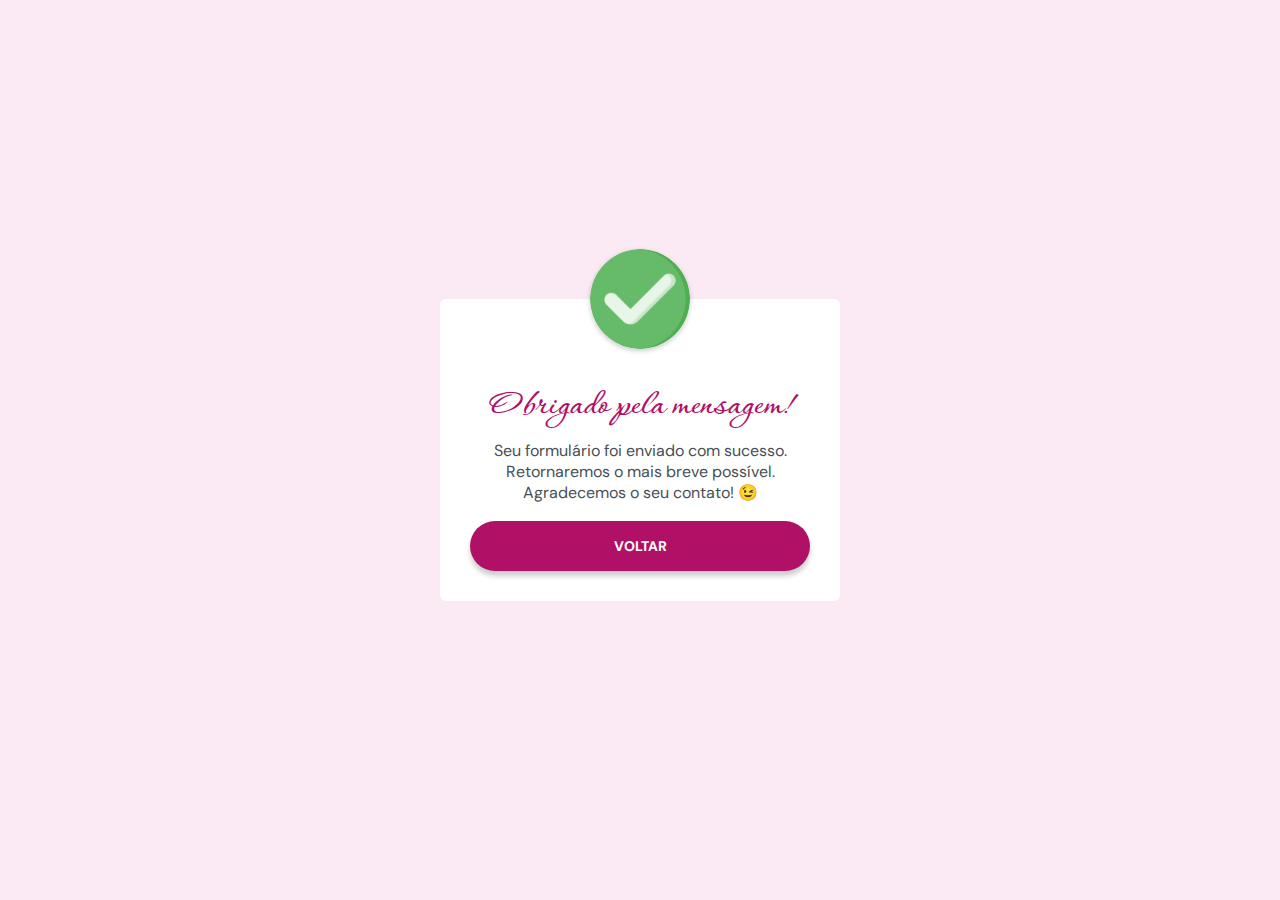
<file: trankyou.html>
<!DOCTYPE html>
<html lang="pt-BR">

<head>
  <!-- Google Tag Manager -->
  <script>(function (w, d, s, l, i) {
      w[l] = w[l] || []; w[l].push({
        'gtm.start':
          new Date().getTime(), event: 'gtm.js'
      }); var f = d.getElementsByTagName(s)[0],
        j = d.createElement(s), dl = l != 'dataLayer' ? '&l=' + l : ''; j.async = true; j.src =
          'https://www.googletagmanager.com/gtm.js?id=' + i + dl; f.parentNode.insertBefore(j, f);
    })(window, document, 'script', 'dataLayer', 'GTM-P9HQ65K');</script>
  <!-- End Google Tag Manager -->

  <!-- Google tag (gtag.js) -->
  <script async src="https://www.googletagmanager.com/gtag/js?id=G-V6BN0TCY3W"></script>
  <script>
    window.dataLayer = window.dataLayer || [];
    function gtag() { dataLayer.push(arguments); }
    gtag('js', new Date());

    gtag('config', 'G-V6BN0TCY3W');
  </script>
  <meta charset="UTF-8" />
  <meta http-equiv="X-UA-Compatible" content="IE=edge" />
  <meta name="viewport" content="width=device-width, initial-scale=1.0" />
  <meta name="description"
    content="Moda feminina modesta com diversos modelos de vestidos de máxima elegância e custo-benefício">
  <title>BLUMIS | Obrigado!</title>

  <!-- FAVICON -->
  <link rel="apple-touch-icon" sizes="57x57" href="./assets/favicon/apple-icon-57x57.png">
  <link rel="apple-touch-icon" sizes="60x60" href="./assets/favicon/apple-icon-60x60.png">
  <link rel="apple-touch-icon" sizes="72x72" href="./assets/favicon/apple-icon-72x72.png">
  <link rel="apple-touch-icon" sizes="76x76" href="./assets/favicon/apple-icon-76x76.png">
  <link rel="apple-touch-icon" sizes="114x114" href="./assets/favicon/apple-icon-114x114.png">
  <link rel="apple-touch-icon" sizes="120x120" href="./assets/favicon/apple-icon-120x120.png">
  <link rel="apple-touch-icon" sizes="144x144" href="./assets/favicon/apple-icon-144x144.png">
  <link rel="apple-touch-icon" sizes="152x152" href="./assets/favicon/apple-icon-152x152.png">
  <link rel="apple-touch-icon" sizes="180x180" href="./assets/favicon/apple-icon-180x180.png">
  <link rel="icon" type="image/png" sizes="192x192" href="./assets/favicon/android-icon-192x192.png">
  <link rel="icon" type="image/png" sizes="32x32" href="./assets/favicon/favicon-32x32.png">
  <link rel="icon" type="image/png" sizes="96x96" href="./assets/favicon/favicon-96x96.png">
  <link rel="icon" type="image/png" sizes="16x16" href="./assets/favicon/favicon-16x16.png">
  <link rel="manifest" href="./assets/favicon/manifest.json">
  <meta name="msapplication-TileColor" content="#ffffff">
  <meta name="msapplication-TileImage" content="./assets/favicon/ms-icon-144x144.png">
  <meta name="theme-color" content="#ffffff">

  <link rel="preconnect" href="https://fonts.googleapis.com" />
  <link rel="preconnect" href="https://fonts.gstatic.com" crossorigin />
  <link href="https://fonts.googleapis.com/css2?family=DM+Sans:wght@400;700&display=swap" rel="stylesheet" />
  <link href="https://fonts.googleapis.com/css2?family=Corinthia:wght@400;700&display=swap" rel="stylesheet" />

  <link rel="stylesheet" href="./style.css" />
</head>

<body>
  <!-- Google Tag Manager (noscript) -->
  <noscript><iframe src="https://www.googletagmanager.com/ns.html?id=GTM-P9HQ65K" height="0" width="0"
      style="display:none;visibility:hidden"></iframe></noscript>
  <!-- End Google Tag Manager (noscript) -->

  <div class="popup">
    <img src="./assets/icons/verified.png" alt="Icone de confirmação de envio">
    <h1>Obrigado pela mensagem!</h1>
    <p>Seu formulário foi enviado com sucesso. Retornaremos o mais breve possível. Agradecemos o seu contato! 😉</p>
    <a href="./index.html" class="button">Voltar</a>
  </div>

</body>

</html>
</file>
<file: style.css>
/*============ GERAL ============= */
* {
  margin: 0;
  padding: 0;
  box-sizing: border-box;
}

:root {
  font-size: 62.5%;
  --confirm-color: #2ecc71;
  --primary-color: hsl(328, 82%, 38%);
  --secondary-color: hsl(333, 49%, 82%);
  --light-color: hsl(3, 68%, 94%);
  --light-border: hsl(5, 20%, 89%);
  --strong-color: hsl(325, 83%, 21%);
  --headline: hsl(210, 11%, 15%);
  --paragraph: hsla(210, 9%, 31%);

  --bg-light: hsl(323, 70%, 95%);

  --nav-heigth: 7.2rem;
}

@font-face {
  font-family: 'Roboto';
  src: url('./assets/fonts/Roboto-Regular.ttf') format('truetype');
}

html {
  scroll-behavior: smooth;
}

html,
body {
  width: 100%;
  height: 100%;
}

body {
  font-family: 'DM Sans', sans-serif;
  font-size: 1.6rem;

  text-align: center;

  overflow: overlay;

  background-color: var(--bg-light);
}

ul {
  list-style: none;
}

img {
  max-width: 100%;
}

section {
  padding-block: 10rem;
}

section header h4 {
  font-size: 1.4rem;
  color: var(--primary-color);
  margin-bottom: 1.6rem;

  font-weight: 700;
  line-height: 150%;
  letter-spacing: 0.08rem;

  text-transform: uppercase;
}

section header h2 {
  font-size: 3rem;
  line-height: 3.9rem;
  color: var(--headline);
}

section header h1 {
  font-size: 3.4rem;
  color: var(--headline);
  line-height: 130%;

  margin-bottom: 2.4rem;
}

section .content p {
  font-weight: 400;
  font-size: 1.6rem;
  line-height: 150%;

  color: var(--paragraph);
}

.button {
  background: var(--primary-color);
  border: none;
  border-radius: 4rem;

  margin-bottom: 6rem;

  padding: 1.6rem 3.2rem;
  width: fit-content;

  color: #ffffff;

  text-transform: uppercase;

  font-size: 1.4rem;
  font-weight: 700;

  display: flex;
  align-items: center;
  justify-content: center;
  gap: 1.6rem;

  text-decoration: none;

  transition: background 0.2s;
}

.button:hover {
  background-color: var(--strong-color);
}

.wrapper {
  width: min(50rem, 100%);
  margin-inline: auto;
  padding-inline: 2.4rem;
}

/*============ NAV ============= */

nav {
  display: flex;
  height: var(--nav-heigth);

  position: fixed;
  top: 0;
  width: 100vw;

  z-index: 100;
}

nav .logo h2 {
  color: var(--primary-color);
  font-family: 'Corinthia', cursive;
  font-size: 3.6rem;
}

nav .wrapper {
  display: flex;
  align-items: center;
  justify-content: space-between;
}

nav.scroll {
  background-color: var(--primary-color);
  transition: 1s ease-in-out;
}

nav.scroll h2 {
  color: white;
  font-family: 'Corinthia', cursive;
  font-size: 3.6rem;
}

.logo {
  text-decoration: none;
}

nav.scroll button path {
  stroke: white;
}

nav button {
  background: none;
  border: none;
  cursor: pointer;
}

nav .menu,
nav .close-menu {
  position: fixed;
}

/*============ MENU MOBILE ============= */
body.menu-mobile {
  overflow: hidden;
}

/* PSEUDO */
body.menu-mobile > :not(nav) {
  visibility: hidden;
}

.menu,
.close-menu,
body.menu-mobile .open-menu {
  opacity: 0;
  visibility: hidden;
}

.close-menu {
  display: none;
}

body.menu-mobile .menu,
body.menu-mobile .close-menu {
  opacity: 1;
  visibility: visible;
  display: block;
}

.menu {
  transform: translateY(100%);
}

body.menu-mobile .menu {
  top: 0;
  left: 0;
  background-color: var(--primary-color);

  width: 100vw;
  height: 100vh;

  padding-top: var(--nav-heigth);

  transition: transform 300ms;
  transform: translateY(0);
}

.menu ul:nth-child(1) {
  display: flex;
  flex-direction: column;
  gap: 4.8rem;

  margin-top: 6rem;

  font-weight: 700;
  font-size: 2.4rem;
  line-height: 3.1rem;
}

.menu ul li a {
  color: white;
  text-decoration: none;
}

.menu .button {
  background-color: #ffffff;
  border-radius: 4rem;
  font-weight: 700;
  font-size: 1.8rem;
  line-height: 2.3rem;
  text-transform: uppercase;
  text-decoration: none;

  color: var(--primary-color);

  display: inline-block;

  padding: 1.6rem 3.2rem;

  margin-top: 4.8rem;
  margin-bottom: 8rem;
}

.menu .button:hover {
  background-color: var(--primary-color);
  color: #fff;

  filter: drop-shadow(5px 5px 10px #000);
}

.social-links {
  display: flex;
  align-items: center;
  justify-content: center;
  gap: 3.2rem;
}

body.menu-mobile .logo,
body.menu-mobile nav button {
  position: relative;
  z-index: 100;
}

/*  LOGOMARCA BLUMIS (H1) */
body.menu-mobile .logo h1 {
  color: white;
  font-family: 'Corinthia', cursive;
  font-size: 3.6rem;
}

body.menu-mobile button path {
  stroke: white;
}

/*============ HOME ============= */
#home {
  padding-block: 0;
  padding-top: calc(4.1rem + var(--nav-heigth));
}

#home::before {
  content: '';
  width: 100%;
  height: calc(76% + var(--nav-heigth));
  background-color: var(--secondary-color);
  display: block;

  position: absolute;
  top: 0;
  left: 0;
  z-index: -1;
}

#home .button {
  margin-inline: auto;
}

#home p {
  font-size: 1.8rem;
  line-height: 150%;
  font-weight: 400;
  color: var(--paragraph);

  margin-bottom: 3.2rem;
}

#home img {
  display: block;
  width: 20rem;
  height: 35rem;

  /* width: 26.4rem; */
  margin-inline: auto;
  object-position: 0 2rem;
}

#home .stats {
  width: 100%;
  padding-block: 4rem;
  margin-inline: auto;

  background-color: var(--light-color);
  border: 1px solid var(--light-border);
  border-radius: 0.6rem;

  display: flex;
  flex-direction: column;
  justify-content: center;
  gap: 6rem;
}

#home .stat h3 {
  font-size: 4.8rem;
  color: var(--headline);
  line-height: 130%;

  margin-bottom: 0.4rem;
}

#home .stats h3 {
  margin-top: 4rem;
}

#home .stat p {
  margin: 0;
  color: var(--primary-color);
  font-size: 1.6rem;
  line-height: 150%;
}

#home .stat #express {
  width: 6rem;
  height: 11rem;
}

/*=========== POPUP ============= */
.popUp {
  position: fixed;
  bottom: 30px;
  right: 30px;
  z-index: 10000000;
  background: #fff;
  max-width: 365px;
  border-radius: 15px;
  padding: 25px 25px 30px 25px;
  text-align: center;

  -webkit-box-shadow: -3px 5px 33px -31px rgba(0, 0, 0, 0.51);
  -moz-box-shadow: -3px 5px 33px -31px rgba(0, 0, 0, 0.51);
  box-shadow: -3px 5px 33px -31px rgba(0, 0, 0, 0.51);
}

.popUp img {
  max-width: 90px;
}

.popUp .content {
  margin-top: 10px;
}

.popUp.hide {
  opacity: 0;
  visibility: hidden;
  display: none;
  transition: all 0.3s ease;
}

.contentInfo header {
  font-size: 25px;
  font-weight: 600;
  font-size: 20px;
}

.contentInfo p {
  color: #858585;
  margin: 18px 0 20px 0;
  font-size: 14px;
}

.contentInfo .buttons {
  display: flex;
  align-items: centet;
  justify-content: center;
}

.buttons .item {
  margin: 0 10px;
}

.buttons button {
  padding: 10px 20px;
  background: var(--confirm-color);
  border: none;
  outline: none;
  font-size: 16px;
  font-weight: 500;
  color: #fff;
  border-radius: 5px;
  cursor: pointer;
  transition: background 1s;
}

.buttons a {
  display: flex;
  justify-content: center;
  align-items: center;
  color: var(--confirm-color);
  text-decoration: none;
  cursor: pointer;
  transition: 1s ease-in-out;
}

.buttons button:hover {
  background-color: #27ae60;
}

.buttons a:hover {
  color: #27ae60;
}

.contentResult {
  display: none;
  position: fixed;
  bottom: 30px;
  right: 30px;
  z-index: 10000000;
  background: #fff;
  max-width: 365px;
  border-radius: 15px;
  padding: 25px 25px 8px 25px;
  text-align: center;
  -webkit-box-shadow: -3px 5px 33px -31px rgba(0, 0, 0, 0.51);
  -moz-box-shadow: -3px 5px 33px -31px rgba(0, 0, 0, 0.51);
  box-shadow: -3px 5px 33px -31px rgba(0, 0, 0, 0.51);
}

.cookieAccepted.view,
.cookieRefused.view {
  transition: all 1s ease;
  opacity: 1;
  visibility: visibible;
  display: block;
}

.contentResult .cookieAccepted img,
.contentResult .cookieRefused img {
  max-width: 60px;
}

.contentResult p {
  color: #858585;
  margin: 18px 0 20px 0;
  font-size: 14px;
}

/*=========== SERVICES ============= */

#services header h2 {
  margin-bottom: 6rem;
}

#services .cards {
  display: flex;
  flex-direction: column;
  gap: 3.2rem;
}

.card {
  padding: 2.4rem;
  text-align: left;
  border: 1px solid var(--light-border);
  border-radius: 0.6rem;
  background-color: white;
}

#services .card h3 {
  margin-block: 1.6rem;
}

/*=========== PRODUCTS ============= */

#products {
  background: #fbd3e9;
  background: -webkit-linear-gradient(to top, hsl(333, 49%, 82%), #fbd3e9);
  background: linear-gradient(to top, hsl(333, 49%, 82%), #fbd3e9);
  padding-block: 5rem;
}

#products header h2 {
  margin-bottom: 6rem;
}

#products #wave {
  position: relative;
  top: -5rem;
}

#products .content p {
  margin-top: 2.4rem;
  margin-bottom: 6rem;
}

/*=========== ABOUT ============= */
#about {
  text-align: left;
  background-color: var(--light-color);
}

#about header h2 {
  margin-bottom: 2.4rem;
}

#about .content p {
  margin-top: 2.4rem;
  margin-bottom: 6rem;
}

#about img {
  border-radius: 2rem;
  width: 40rem;
  height: 54rem;
}

/*=========== TESTIMONIALS ============= */

#testimonials {
  background-color: var(--secondary-color);
}

#testimonials .wrapper .content {
  /*   margin-left: 0;
  margin-right: 0; */
  position: relative;
  overflow: hidden;
}

#testimonials .content header {
  margin-left: 1.5rem;
  margin-right: 1.5rem;
  margin-bottom: 0;
}

#testimonials .content blockquote {
  padding: 2rem;
  box-shadow: 0px 0px 12px rgba(0, 0, 0, 0.08);
  border-radius: 0.25rem;
  background-color: var(--bg-light);
}

#testimonials .content blockquote p {
  position: relative;
  text-indent: 1.875rem;
  margin-bottom: 1.5rem;
  color: var(--paragraph);
}

#testimonials .content blockquote p span {
  font: 700 2.5rem serif;
  position: absolute;
  top: -0.375rem;
  left: -1.875rem;
  color: var(--primary-color);
}

#testimonials .content cite {
  display: flex;
  align-items: center;
  font-style: normal;
}

#testimonials .content cite img {
  width: 4rem;
  height: 4rem;
  object-fit: cover;
  clip-path: circle();
  margin-right: 1.5rem;
}

/* SWIPER */
.swiper-slide {
  height: auto;
  padding: 4rem 1rem;
}

.swiper-pagination-bullet {
  width: 0.75rem;
  height: 0.75rem;
}

.swiper-pagination-bullet-active {
  background-color: var(--primary-color);
}

.swiper-button-next,
.swiper-button-prev {
  color: var(--primary-color);
}

/*=========== CONTACT ============= */
#contact {
  text-align: left;
  background: url('./assets/images/contato-blumis.jpg') no-repeat;
  background-size: cover;
  text-shadow: 0px 5px 4px rgba(0, 0, 0, 0.22);
}

#contact header {
  margin-bottom: 3.2rem;
}

#contact ul {
  display: flex;
  flex-direction: column;
  gap: 1.6rem;

  margin-bottom: 3.2rem;
}

#contact li {
  display: flex;
  align-items: center;
  gap: 0.8rem;
}

#contact ul li svg {
  width: 2.5rem;
  height: 2.5rem;
}

#contact ul li a {
  text-decoration: none;
  color: var(--paragraph);
}

#contact:before {
  content: '';
  position: absolute;
  top: 0;
  right: 0;
  left: 0;
  bottom: 0;
  background: rgb(25, 25, 25);
  background: -moz-linear-gradient(
    90deg,
    rgba(25, 25, 25, 1) 0%,
    rgba(51, 51, 51, 0.6110819327731092) 53%,
    rgba(25, 25, 25, 1) 100%
  );
  background: -webkit-linear-gradient(
    90deg,
    rgba(25, 25, 25, 1) 0%,
    rgba(51, 51, 51, 0.6110819327731092) 53%,
    rgba(25, 25, 25, 1) 100%
  );
  background: linear-gradient(
    90deg,
    rgba(25, 25, 25, 1) 0%,
    rgba(51, 51, 51, 0.6110819327731092) 53%,
    rgba(25, 25, 25, 1) 100%
  );
  filter: progid:DXImageTransform.Microsoft.gradient(startColorstr="#191919", endColorstr="#191919", GradientType=1);
  z-index: -2;
}

#contact h2,
#contact .content ul li a {
  color: #fff;
}

#contact .box {
  position: relative;
  width: 32rem;
  height: 62rem;
  background: #1c1c1c;
  border-radius: 0.8rem;
  overflow: hidden;
  margin: 0 auto;
}

#contact .box::before {
  content: '';
  position: absolute;
  top: -50%;
  left: -50%;
  width: 38rem;
  height: 52rem;
  background: linear-gradient(
    0deg,
    transparent,
    var(--primary-color),
    var(--primary-color)
  );
  transform-origin: bottom right;
  animation: animate 6s linear infinite;
}

#contact .box::after {
  content: '';
  position: absolute;
  top: -50%;
  left: -50%;
  width: 38rem;
  height: 52rem;
  background: linear-gradient(
    0deg,
    transparent,
    var(--primary-color),
    var(--primary-color)
  );
  transform-origin: bottom right;
  animation: animate 6s linear infinite;
  animation-delay: -3s;
}

@keyframes animate {
  0% {
    transform: rotate(0deg);
  }

  100% {
    transform: rotate(360deg);
  }
}

#contact form {
  position: absolute;
  inset: 0.2rem;
  border-radius: 0.8rem;
  background: #28292d;
  z-index: 10;
  padding: 5rem 4rem;
  display: flex;
  flex-direction: column;
}

#contact .box header h4 {
  padding-block: 0.5rem;
  font-size: 2rem;
}

#contact .box header h4,
#contact .box header p {
  text-align: center;
  letter-spacing: 0.2rem;
}

#contact .box header p {
  color: #fff;
}

#contact .inputBox {
  position: relative;
  width: 24.6rem;
  margin-top: 2.5rem;
}

#contact input,
#contact textarea {
  position: relative;
  width: 100%;
  padding: 2rem 1rem 1rem;
  background: transparent;
  border: none;
  outline: none;
  color: #23242a;
  font-size: 1em;
  letter-spacing: 0.05em;
  z-index: 10;
}

#contact textarea {
  resize: none;
}

#contact .inputBox span {
  position: absolute;
  left: 0;
  padding: 2rem 0 1rem;
  font-size: 1em;
  color: #8f8f8f;
  pointer-events: none;
  letter-spacing: 0.05em;
  transition: 0.5s;
}

#contact .inputBox input:valid ~ span,
#contact .inputBox input:focus ~ span,
#contact .inputBox textarea ~ span {
  color: var(--primary-color);
  transform: translateX(0) translateY(-3.4rem);
  font-size: 0.75em;
}

#contact .inputBox i {
  position: absolute;
  left: 0;
  bottom: 0;
  width: 100%;
  height: 2px;
  background: var(--primary-color);
  border-radius: 0.4rem;
  transition: 0.5s;
  pointer-events: none;
  z-index: 9;
}

#contact .inputBox input:valid ~ i,
#contact .inputBox input:focus ~ i {
  height: 4.4rem;
}

#contact .inputBox textarea ~ i {
  height: 11.4rem;
}

/* Cor de fundo do autocomplete */
input:-webkit-autofill {
  -webkit-box-shadow: 0 0 0 30px var(--primary-color) inset;
}

/* Cor do texto do autocomplete */
input:-webkit-autofill {
  -webkit-text-fill-color: #fff !important;
}

#contact .inputBox input:focus,
#contact .inputBox textarea:focus {
  color: #fff;
}

#contact button[type='submit'] {
  position: absolute;
  right: 10%;
  bottom: 5%;
  border: none;
  outline: none;
  background: var(--primary-color);
  padding: 1.1rem 2.5rem;
  width: 10rem;
  margin-top: 1rem;
  border-radius: 0.4rem;
  font-weight: 800;
  color: #fff;
  margin-top: 1rem;
  transition: 0.5s;
}

#contact button[type='submit']:active {
  opacity: 0.8;
}

#contact button:hover {
  opacity: 0.8;
}

/*=========== TRANK YOU PAGE ============= */
.popup {
  width: 40rem;
  background: #fff;
  border-radius: 0.6rem;
  position: absolute;
  top: 50%;
  left: 50%;
  transform: translate(-50%, -50%);
  text-align: center;
  padding: 0 3rem 3rem;
  color: #333;
}

.popup img {
  width: 10rem;
  margin-top: -5rem;
  border-radius: 50%;
  box-shadow: 0 2px 5px rgba(0, 0, 0, 0.2);
}

.popup h1 {
  font-family: Corinthia, sans-serif;
  color: var(--primary-color);
  font-weight: 900;
  font-size: 3.8rem;
  margin: 3rem 0 1rem;
}

.popup p {
  color: var(--paragraph);
}

.popup .button {
  margin: 0 auto;
  width: 100%;
  margin-top: 1.8rem;
  box-shadow: 0 5px 5px rgba(0, 0, 0, 0.2);
}

/*=========== FOOTER ============= */
footer {
  background-color: var(--primary-color);
  padding-block: 1.5rem;
  text-align: center;

  color: white;
}

footer .logo {
  display: inline-block;
  /*   margin-bottom: 2.4rem; */
}

footer .wrapper .logo img {
  width: 20rem;
  height: 20rem;
}

footer ul {
  margin-bottom: 1.5rem;
}

footer .infos p {
  color: var(--bg-light);
  line-height: 1.5;

  margin-top: 1.2rem;
}

footer .infos {
  border-top: 1px solid #fff;
}

/*=========== BACK TO TOP ============= */
#backToTopButton {
  position: fixed;
  bottom: 1rem;
  right: 2.5rem;

  opacity: 0;
  visibility: hidden;

  transform: translateY(100%);
  transition: 200ms;
}

#backToTopButton.show {
  opacity: 1;
  visibility: visible;

  transform: translateY(0);
}

/*=========== RESPONSIVE ============= */

@media (min-width: 1024px) {
  /*=========== GERAL ============= */
  body {
    overflow: auto;
  }

  section {
    padding-block: 16rem;
  }

  section header h2 {
    font-size: 4rem;
    line-height: 5.2rem;
  }

  .wrapper {
    width: min(112rem, 100%);
    display: grid;
  }

  .col-a {
    grid-area: A;
  }

  .col-b {
    grid-area: B;
  }

  /*=========== NAVIGATION ============= */
  /*=========== reset ============= */
  nav#nav .wrapper * {
    margin: 0;
    padding: 0;
    visibility: initial;
    display: initial;
    opacity: initial;
    flex-direction: initial;
    position: initial;
    font-size: initial;
    font-weight: initial;
    transform: initial;
    color: initial;
    background-color: initial;
    filter: initial;
  }

  nav#nav .open-menu,
  nav#nav .close-menu,
  nav#nav .social-links {
    display: none;
  }

  nav#nav .menu {
    display: flex;
    align-items: center;
    justify-content: space-between;
    width: 66%;
  }

  nav#nav .logo h2 {
    color: var(--primary-color);
    font-size: 4.2rem;
  }

  nav#nav .menu ul:nth-child(1) {
    display: flex;
    gap: 3.2rem;
  }

  nav#nav .menu ul li a {
    color: var(--primary-color);
    opacity: 0.7;
  }

  nav#nav .menu a.button {
    display: flex;
    justify-content: center;
    align-items: center;
    padding: 1rem 2.4rem;

    border: 1px solid var(--primary-color);
    border-radius: 4rem;

    color: var(--primary-color);
    font-size: 1.4rem;
    line-height: 1.8rem;
    text-transform: uppercase;
    font-weight: 700;
  }

  nav#nav .menu a.button:hover {
    background-color: var(--primary-color);
    border: none;
    color: #fff;
  }

  nav#nav.scroll .logo h2 {
    color: #fff;
    font-size: 4.2rem;
  }

  nav#nav.scroll .menu ul li a {
    color: var(--light-color);
    opacity: 0.6;
  }

  nav#nav.scroll .menu a.button {
    border-color: #fff;
    color: #fff;
  }

  nav#nav .menu li a {
    transition: opacity 0.4s;
  }

  nav#nav .menu li a.active,
  nav#nav .menu li a:hover {
    opacity: 1;
    font-weight: 700;
  }

  nav#nav .menu li a::after {
    content: '';
    width: 0%;
    height: 2px;
    background-color: var(--primary-color);

    position: relative;
    bottom: -2rem;
    left: -0.5rem;

    display: block;

    transition: width 0.2s;
  }

  nav#nav.scroll .menu li a::after {
    background-color: #fff;
  }

  nav#nav .menu li a.active::after,
  nav#nav .menu li a:hover::after {
    padding-inline: 0.8rem;
    width: 100%;
  }

  nav#nav.scroll .menu li a.active,
  nav#nav.scroll .menu li a:hover {
    opacity: 1;
  }

  nav#nav.scroll .menu a.button {
    transition: background 1s;
  }

  nav#nav.scroll .menu a.button.active,
  nav#nav.scroll .menu a.button:hover {
    background-color: var(--primary-color);
    filter: brightness(1.3);
    border: none;
  }

  /*=========== HOME ============= */

  #home::before {
    height: calc(96% - var(--nav-heigth));
  }

  #home {
    padding-top: var(--nav-heigth);
  }

  #home .wrapper {
    grid-template-columns: 60.5rem 1fr;
    grid-template-areas:
      'A B'
      'C C';
  }

  #home .col-a {
    text-align: left;
    align-self: center;
  }

  #home h1 {
    font-size: 4.2rem;
  }

  #home .content p {
    font-size: 1.8rem;
  }

  #home .stats {
    grid-area: C;
    flex-direction: row;

    padding: 4rem;
    gap: 0;
  }

  #home .stats .stat + .stat {
    border-left: 1px solid var(--primary-color);
  }

  #home .stats .stat {
    flex: 1;
  }

  #home .button {
    margin: 0;
  }

  #home img {
    width: 30rem;
    height: 45rem;
  }

  /*=========== SERVICES ============= */
  #services h2 {
    width: 42rem;
    margin-inline: auto;
  }

  #services .cards {
    flex-direction: row;
    flex-wrap: wrap;
    gap: 4rem;
  }

  #services .card {
    width: 30%;
    flex-grow: 1;
  }

  /*=========== PRODUCTS ============= */

  #products header {
    max-width: 72rem;
    text-align: center;
    margin-left: auto;
    margin-right: auto;
  }

  #products #wave {
    bottom: 16rem;
  }

  /*=========== ABOUT ============= */
  #about .wrapper {
    grid-template-columns: 38rem 1fr;
    grid-template-areas: 'B A';
    gap: 6rem;
  }

  #about .col-a {
    align-self: center;
  }

  #about .content p {
    /* margin-bottom: 0; */
    margin-top: 2.4rem;
    margin-bottom: 6rem;
  }

  /*=========== TESTIMONIALS ============= */
  #testimonials header {
    max-width: 32rem;
    text-align: center;
    margin-left: auto;
    margin-right: auto;
  }

  /*=========== CONTACT ============= */
  #contact .wrapper {
    grid-template-columns: 1fr 33.5rem;
    grid-template-areas: 'A B';
  }

  #contact .wrapper img {
    border-radius: 2rem;
  }

  #contact .col-a {
    align-self: center;
  }

  #contact h2 {
    width: 40.4rem;
  }

  /*=========== FOOTER ============= */

  footer {
    padding: 2rem 0;
  }

  footer .wrapper {
    grid-template-columns: 1fr 1fr;
    grid-template-areas: 'A B';
  }

  footer .col-a {
    align-self: center;
  }

  footer .col-b {
    align-self: center;
    justify-self: flex-end;
  }

  footer .wrapper .logo img {
    width: 25rem;
    height: 25rem;
  }
}
</file>
